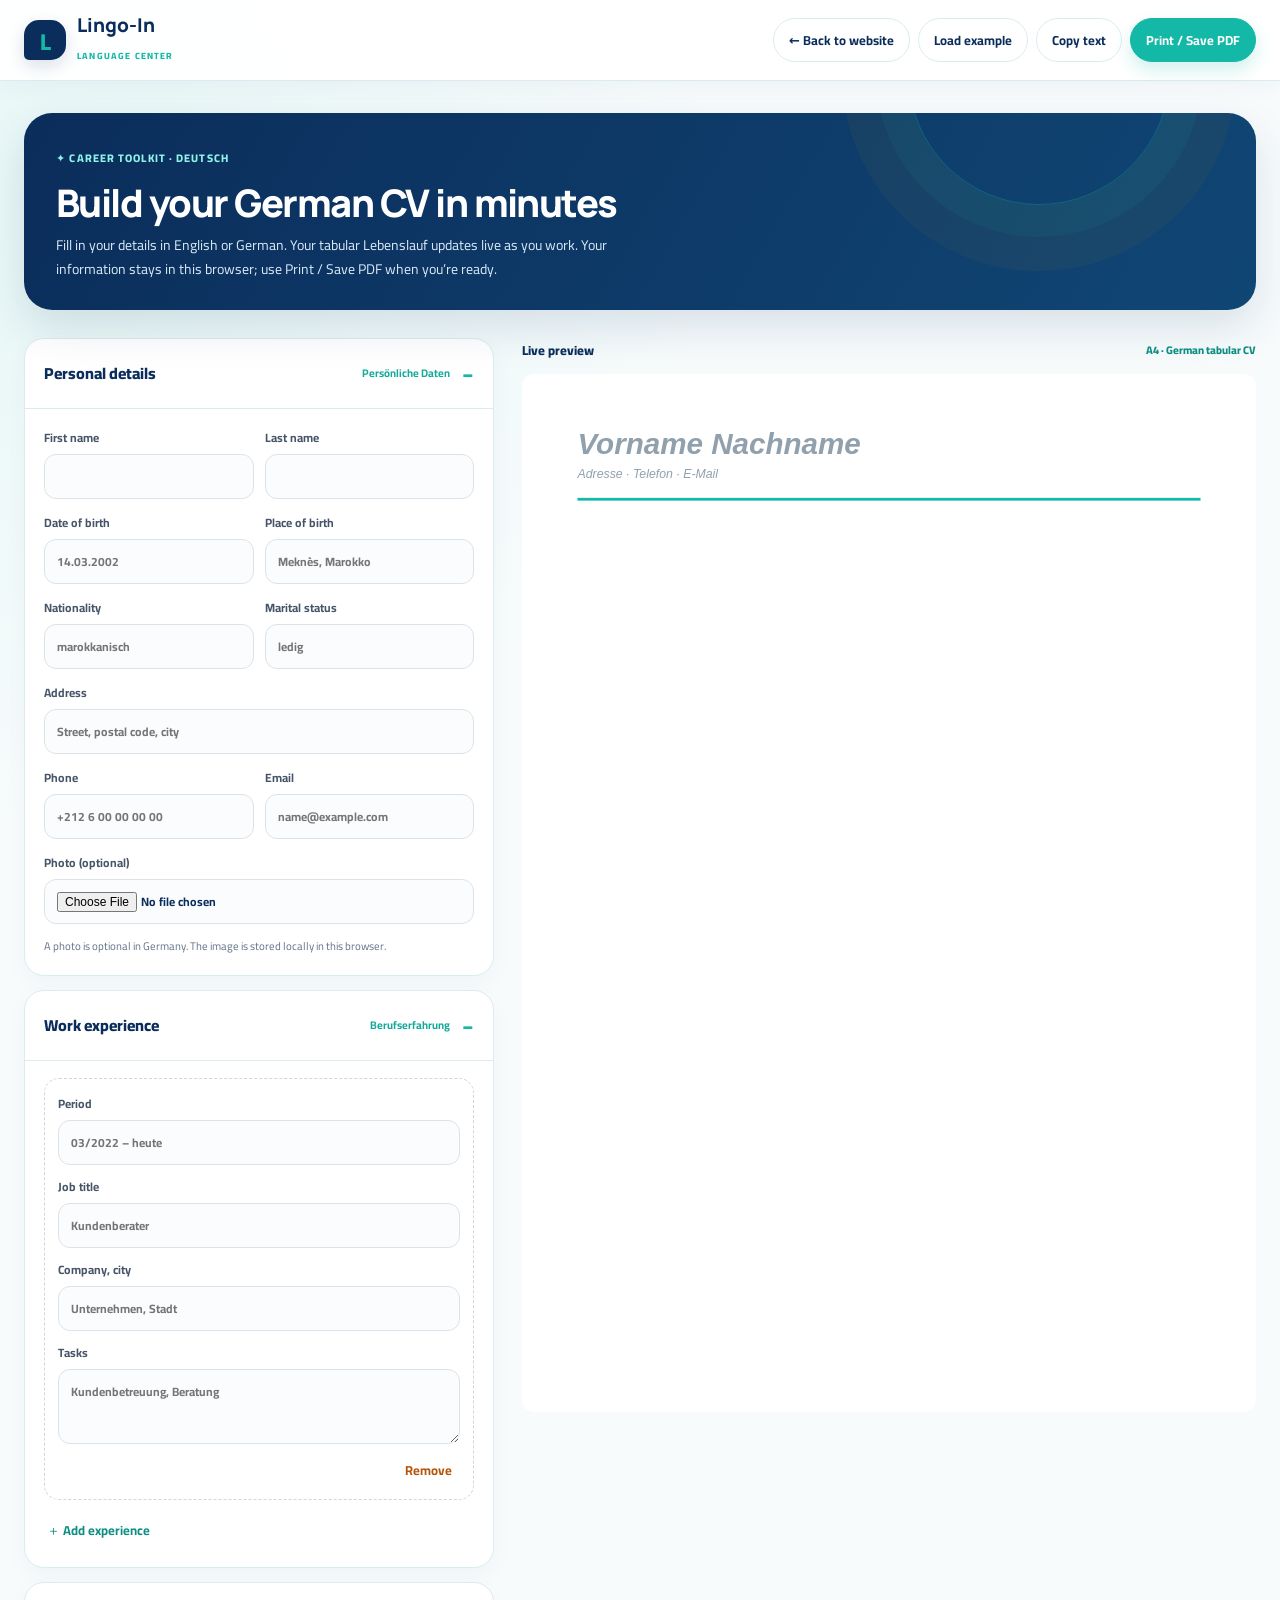
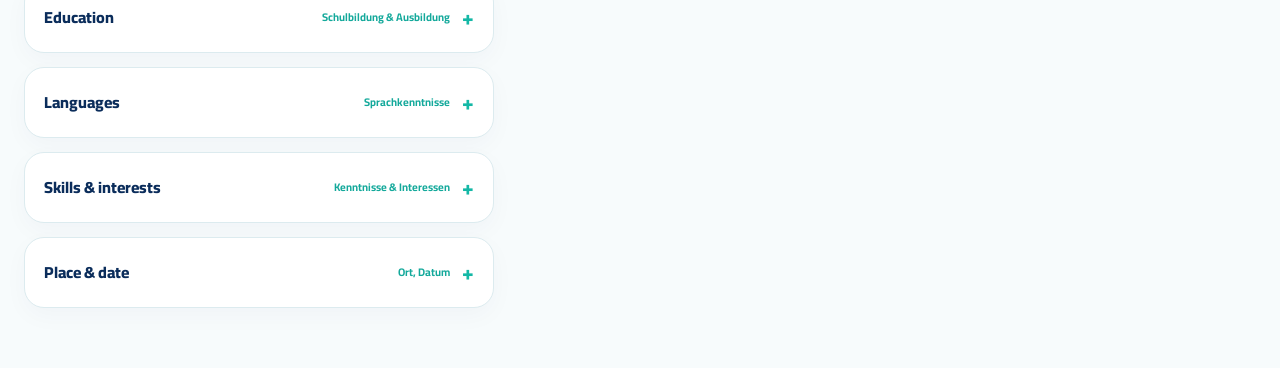
<file: public/lebenslauf.html>
<!doctype html>
<html lang="en">
<head>
<meta charset="utf-8">
<meta name="viewport" content="width=device-width, initial-scale=1, viewport-fit=cover">
<meta name="theme-color" content="#0b2d5b">
<title>German CV Builder | Lingo-In</title>
<link href="https://fonts.googleapis.com/css2?family=Cairo:wght@400;500;600;700;800&family=Manrope:wght@600;700;800&display=swap" rel="stylesheet">
<style>
:root{font-family:Cairo,system-ui,sans-serif;color:#0b2d5b;background:#f7fbfc;font-synthesis:none;--navy:#0b2d5b;--teal:#14b8a6;--amber:#f59e0b;--line:#dcebef;--muted:#64748b}*{box-sizing:border-box}body{margin:0;min-width:320px;background:radial-gradient(circle at 5% 10%,#e7f7f6 0,transparent 30%),#f7fbfc}.topbar{position:sticky;top:0;z-index:5;background:rgba(255,255,255,.95);backdrop-filter:blur(12px);border-bottom:1px solid var(--line);box-shadow:0 6px 20px #0b2d5b0a}.top-inner{max-width:1440px;margin:auto;padding:12px 24px;display:flex;align-items:center;justify-content:space-between;gap:16px}.brand{display:flex;align-items:center;gap:11px;color:var(--navy);text-decoration:none}.mark{width:42px;height:40px;border-radius:15px 15px 15px 5px;background:var(--navy);display:grid;place-items:center;color:var(--teal);font-weight:800;font-size:23px;box-shadow:0 6px 18px #0b2d5b26}.brand strong{display:block;font:800 19px Manrope,sans-serif}.brand small{font-size:9px;font-weight:800;letter-spacing:.13em;color:var(--teal)}.actions{display:flex;gap:8px;flex-wrap:wrap;justify-content:flex-end}button,.back{font:inherit;font-weight:700;font-size:13px;border-radius:999px;padding:9px 15px;border:1px solid var(--line);background:#fff;color:var(--navy);cursor:pointer;text-decoration:none;display:inline-flex;align-items:center;justify-content:center;gap:7px;transition:.2s}button:hover,.back:hover{border-color:var(--teal);transform:translateY(-1px)}.primary{background:var(--teal);border-color:var(--teal);color:white;box-shadow:0 8px 18px #14b8a633}.primary:hover{background:#0da599;color:white}.layout{max-width:1440px;margin:0 auto;padding:32px 24px 60px;display:grid;grid-template-columns:minmax(320px,470px) minmax(0,1fr);gap:28px;align-items:start}.intro{grid-column:1/-1;position:relative;overflow:hidden;padding:28px 32px;border-radius:28px;background:linear-gradient(120deg,#0b2d5b,#104674);color:#fff;box-shadow:0 18px 44px #0b2d5b20}.intro:after{content:'';position:absolute;width:260px;height:260px;border:1px solid #14b8a64d;border-radius:50%;right:7%;top:-170px;box-shadow:0 0 0 32px #14b8a610,0 0 0 66px #f59e0b0b}.eyebrow{display:inline-flex;align-items:center;gap:8px;color:#8ff4e8;font-size:11px;font-weight:800;letter-spacing:.1em;text-transform:uppercase}.intro h1{position:relative;margin:10px 0 8px;font:800 clamp(26px,4vw,38px)/1.15 Manrope,sans-serif;letter-spacing:-.04em}.intro p{position:relative;margin:0;color:#d9e8f4;max-width:75ch;font-size:14px;line-height:1.75}.panel{display:grid;gap:14px}.card{background:white;border:1px solid var(--line);border-radius:20px;overflow:hidden;box-shadow:0 8px 25px #0b2d5b08}.card summary{list-style:none;cursor:pointer;padding:15px 19px;font-weight:800;display:flex;align-items:center;justify-content:space-between;gap:12px}.card summary::-webkit-details-marker{display:none}.card summary:after{content:'+';color:var(--teal);font-size:21px}.card[open] summary{border-bottom:1px solid var(--line)}.card[open] summary:after{content:'−'}.card summary small{color:#14a99b;font-weight:700;font-size:11px;margin-inline-start:auto}.body{padding:17px 19px 19px;display:grid;gap:12px}.row{display:grid;grid-template-columns:1fr 1fr;gap:11px}label{display:grid;gap:5px;color:#475569;font-size:12px;font-weight:700}input,textarea{width:100%;font:inherit;color:var(--navy);background:#fbfcfd;border:1px solid #dce3e8;border-radius:12px;padding:10px 12px;outline:none}input:focus,textarea:focus{border-color:var(--teal);box-shadow:0 0 0 3px #14b8a61b}textarea{resize:vertical;min-height:75px}.entry{display:grid;gap:10px;border:1px dashed #cbd9df;border-radius:15px;padding:13px}.remove{justify-self:end;border:0;background:transparent;color:#b45309;padding:4px 8px}.add{justify-self:start;border:0;background:transparent;color:#0d8e83;padding:6px 3px}.hint{margin:0;color:var(--muted);font-size:11px}.preview-wrap{position:sticky;top:90px;min-width:0}.preview-title{display:flex;align-items:center;justify-content:space-between;margin:0 0 12px;color:var(--navy);font-size:13px;font-weight:800}.preview-title span{color:#0d8e83;font-size:11px}.sheet-scroll{overflow:hidden;border-radius:12px}.cv-sheet{width:794px;min-height:1123px;padding:56px 60px;background:white;color:#1c2633;box-shadow:0 14px 44px #0b2d5b1c;font:11.5pt/1.45 Arial,"Helvetica Neue",sans-serif;transform-origin:top left}.cv-head{display:flex;justify-content:space-between;gap:20px;align-items:flex-start;border-bottom:3px solid var(--teal);padding-bottom:16px;margin-bottom:18px}.cv-sheet h1{font-size:24pt;margin:0 0 4px;color:#0b2d5b;line-height:1.2}.contact{font-size:10pt;color:#475569}.photo{width:100px;height:130px;object-fit:cover;border-radius:5px}.cv-sheet h2{font-size:11pt;color:#0d8e83;margin:20px 0 8px;border-bottom:1px solid #dcebef;padding-bottom:4px}.cv-item{display:grid;grid-template-columns:130px 1fr;gap:14px;margin-bottom:9px;break-inside:avoid}.cv-date{color:#526174;font-size:10pt}.cv-role{font-weight:bold}.cv-desc{font-size:10.5pt;color:#374151;white-space:pre-line}.empty{color:#91a0ad;font-style:italic}.sign{margin-top:32px;color:#475569;font-size:10pt}.toast{position:fixed;left:50%;bottom:22px;z-index:10;transform:translateX(-50%);background:var(--navy);color:white;padding:10px 18px;border-radius:999px;font-size:13px;opacity:0;pointer-events:none;transition:opacity .2s}.toast.on{opacity:1}button:focus-visible,a:focus-visible{outline:3px solid var(--amber);outline-offset:3px}@media(max-width:980px){.layout{grid-template-columns:1fr}.preview-wrap{position:static}.intro{grid-column:1}}@media(max-width:560px){.top-inner{padding:10px 13px;align-items:flex-start}.brand strong{font-size:16px}.brand small{font-size:8px}.mark{width:36px;height:36px}.actions{gap:5px}.actions button{font-size:11px;padding:8px 10px}.layout{padding:20px 13px 40px;gap:19px}.intro{padding:22px;border-radius:21px}.row{grid-template-columns:1fr}.card summary{padding:14px}.body{padding:14px}.cv-sheet{padding:38px 35px}}@media print{body{background:#fff}.topbar,.intro,.panel,.preview-title,.toast{display:none!important}.layout{display:block;padding:0;max-width:none}.preview-wrap{position:static}.sheet-scroll{overflow:visible}.cv-sheet{transform:none!important;box-shadow:none;width:100%;min-height:0;padding:24mm 20mm}.cv-sheet h2{break-after:avoid}}
</style>
</head>
<body>
<header class="topbar"><div class="top-inner"><a class="brand" href="/" aria-label="Back to Lingo-In home"><span class="mark" aria-hidden="true">L</span><span><strong>Lingo-In</strong><small>LANGUAGE CENTER</small></span></a><div class="actions"><a class="back" href="/">← Back to website</a><button id="demo" type="button">Load example</button><button id="copy" type="button">Copy text</button><button class="primary" id="print" type="button">Print / Save PDF</button></div></div></header>
<main class="layout"><section class="intro"><span class="eyebrow">✦ Career toolkit · Deutsch</span><h1>Build your German CV in minutes</h1><p>Fill in your details in English or German. Your tabular Lebenslauf updates live as you work. Your information stays in this browser; use Print / Save PDF when you’re ready.</p></section>
<div class="panel" id="panel">
<details class="card" open><summary>Personal details <small>Persönliche Daten</small></summary><div class="body"><div class="row"><label>First name<input data-k="first" autocomplete="given-name"></label><label>Last name<input data-k="last" autocomplete="family-name"></label></div><div class="row"><label>Date of birth<input data-k="dob" placeholder="14.03.2002"></label><label>Place of birth<input data-k="pob" placeholder="Meknès, Marokko"></label></div><div class="row"><label>Nationality<input data-k="nat" placeholder="marokkanisch"></label><label>Marital status<input data-k="marital" placeholder="ledig"></label></div><label>Address<input data-k="addr" autocomplete="street-address" placeholder="Street, postal code, city"></label><div class="row"><label>Phone<input data-k="phone" type="tel" autocomplete="tel" placeholder="+212 6 00 00 00 00"></label><label>Email<input data-k="email" type="email" autocomplete="email" placeholder="name@example.com"></label></div><label>Photo (optional)<input id="photo" type="file" accept="image/*"></label><p class="hint">A photo is optional in Germany. The image is stored locally in this browser.</p></div></details>
<details class="card" open><summary>Work experience <small>Berufserfahrung</small></summary><div class="body"><div id="work"></div><button class="add" type="button" data-add="work">＋ Add experience</button></div></details>
<details class="card"><summary>Education <small>Schulbildung &amp; Ausbildung</small></summary><div class="body"><div id="edu"></div><button class="add" type="button" data-add="edu">＋ Add education</button></div></details>
<details class="card"><summary>Languages <small>Sprachkenntnisse</small></summary><div class="body"><div id="lang"></div><button class="add" type="button" data-add="lang">＋ Add language</button></div></details>
<details class="card"><summary>Skills &amp; interests <small>Kenntnisse &amp; Interessen</small></summary><div class="body"><label>Skills (one per line)<textarea data-k="skills" placeholder="MS Office – sehr gut&#10;Führerschein Klasse B"></textarea></label><label>Interests<input data-k="interests" placeholder="Fußball, Lesen, Reisen"></label></div></details>
<details class="card"><summary>Place &amp; date <small>Ort, Datum</small></summary><div class="body"><div class="row"><label>City<input data-k="city" placeholder="Meknès"></label><label>Date<input data-k="today" placeholder="26.11.2026"></label></div></div></details>
</div><section class="preview-wrap" aria-label="Live CV preview"><p class="preview-title">Live preview <span>A4 · German tabular CV</span></p><div class="sheet-scroll" id="scroll"><article class="cv-sheet" id="cv" aria-live="polite"></article></div></section></main><div class="toast" id="toast" role="status" aria-live="polite"></div>
<script>
(() => {
  const blank = () => ({first:'',last:'',dob:'',pob:'',nat:'',marital:'',addr:'',phone:'',email:'',skills:'',interests:'',city:'',today:'',photo:'',work:[{}],edu:[{}],lang:[{}]});
  let state = blank();
  try { const saved = JSON.parse(localStorage.getItem('lingoin-lebenslauf-v1') || 'null'); if (saved && typeof saved === 'object') state = {...state,...saved}; } catch {}
  const config = {
    work:[['when','Period','03/2022 – heute'],['title','Job title','Kundenberater'],['org','Company, city','Unternehmen, Stadt'],['desc','Tasks','Kundenbetreuung, Beratung']],
    edu:[['when','Period','09/2020 – 06/2022'],['title','Degree / school','Abschluss oder Ausbildung'],['org','School, city','Schule, Stadt'],['desc','Details','Schwerpunkte oder Kenntnisse']],
    lang:[['name','Language','Deutsch'],['level','Level','B1 (Goethe-Zertifikat)']]
  };
  const escape = value => String(value || '').replace(/[&<>"']/g, char => ({'&':'&amp;','<':'&lt;','>':'&gt;','"':'&quot;',"'":'&#39;'}[char]));
  const save = () => { try { localStorage.setItem('lingoin-lebenslauf-v1', JSON.stringify(state)); } catch { notify('Browser storage is full; remove the photo or try a smaller image.'); } };
  const notify = message => { const toast=document.getElementById('toast'); toast.textContent=message; toast.classList.add('on'); window.clearTimeout(notify.timer); notify.timer=window.setTimeout(()=>toast.classList.remove('on'),2400); };
  function renderForms(){
    Object.keys(config).forEach(key=>{
      const box=document.getElementById(key); box.replaceChildren();
      (Array.isArray(state[key])?state[key]:[]).forEach((item,index)=>{
        const entry=document.createElement('div'); entry.className='entry';
        config[key].forEach(([field,label,placeholder])=>{
          const wrap=document.createElement('label'); wrap.textContent=label;
          const input=document.createElement(field==='desc'?'textarea':'input');
          input.dataset.list=key; input.dataset.i=String(index); input.dataset.f=field; input.placeholder=placeholder; input.value=item[field]||''; wrap.append(input); entry.append(wrap);
        });
        const remove=document.createElement('button'); remove.type='button'; remove.className='remove'; remove.dataset.rm=key; remove.dataset.i=String(index); remove.textContent='Remove'; entry.append(remove); box.append(entry);
      });
    });
    document.querySelectorAll('[data-k]').forEach(input=>{input.value=state[input.dataset.k]||'';});
  }
  const section=(title,html)=>html?`<h2>${title}</h2>${html}`:'';
  const rows=list=>list.join('');
  function renderCV(){
    const name=`${state.first||''} ${state.last||''}`.trim();
    const contacts=[state.addr,state.phone,state.email].filter(Boolean).map(escape);
    const head=`<div class="cv-head"><div><h1>${name?escape(name):'<span class="empty">Vorname Nachname</span>'}</h1><div class="contact">${contacts.length?contacts.join('<br>'):'<span class="empty">Adresse · Telefon · E-Mail</span>'}</div></div>${state.photo?`<img class="photo" alt="CV portrait" src="${state.photo}">`:''}</div>`;
    const personal=[['Geburtsdatum / -ort',[state.dob,state.pob].filter(Boolean).join(' in ')],['Staatsangehörigkeit',state.nat],['Familienstand',state.marital]].filter(row=>row[1]).map(row=>`<div class="cv-item"><div class="cv-date">${row[0]}</div><div>${escape(row[1])}</div></div>`);
    const timeline=list=>(Array.isArray(list)?list:[]).filter(item=>item.when||item.title||item.org||item.desc).map(item=>`<div class="cv-item"><div class="cv-date">${escape(item.when)}</div><div>${item.title?`<div class="cv-role">${escape(item.title)}</div>`:''}${item.org?`<div>${escape(item.org)}</div>`:''}${item.desc?`<div class="cv-desc">${escape(item.desc)}</div>`:''}</div></div>`);
    const languages=(Array.isArray(state.lang)?state.lang:[]).filter(item=>item.name).map(item=>`<div class="cv-item"><div class="cv-date">${escape(item.name)}</div><div>${escape(item.level)}</div></div>`);
    const skills=String(state.skills||'').split('\n').filter(Boolean).map(skill=>`<div class="cv-item"><div class="cv-date"></div><div>${escape(skill)}</div></div>`);
    if(state.interests) skills.push(`<div class="cv-item"><div class="cv-date">Interessen</div><div>${escape(state.interests)}</div></div>`);
    const sign=(state.city||state.today)?`<div class="sign">${escape([state.city,state.today].filter(Boolean).join(', '))}</div>`:'';
    document.getElementById('cv').innerHTML=head+section('Persönliche Daten',rows(personal))+section('Berufserfahrung',rows(timeline(state.work)))+section('Schulbildung und Ausbildung',rows(timeline(state.edu)))+section('Sprachkenntnisse',rows(languages))+section('Kenntnisse und Interessen',rows(skills))+sign;
    fit();
  }
  function fit(){const cv=document.getElementById('cv'),scroll=document.getElementById('scroll');if(matchMedia('print').matches)return;const scale=Math.min(1,scroll.clientWidth/794);cv.style.transform=`scale(${scale})`;scroll.style.height=`${cv.offsetHeight*scale}px`;}
  function sync(){save();renderCV();}
  document.getElementById('panel').addEventListener('input',event=>{const target=event.target;if(target.dataset.k)state[target.dataset.k]=target.value;else if(target.dataset.list){state[target.dataset.list][Number(target.dataset.i)][target.dataset.f]=target.value;}sync();});
  document.addEventListener('click',event=>{const target=event.target.closest('button');if(!target)return;if(target.dataset.add){state[target.dataset.add].push({});renderForms();sync();}if(target.dataset.rm){const list=state[target.dataset.rm];list.splice(Number(target.dataset.i),1);if(!list.length)list.push({});renderForms();sync();}});
  document.getElementById('photo').addEventListener('change',event=>{const file=event.target.files?.[0];if(!file)return;if(!file.type.startsWith('image/')){notify('Choose an image file.');return;}if(file.size>2*1024*1024){notify('Please choose a photo smaller than 2 MB.');event.target.value='';return;}const reader=new FileReader();reader.onload=()=>{state.photo=String(reader.result||'');sync();};reader.onerror=()=>notify('Could not read that photo.');reader.readAsDataURL(file);});
  document.getElementById('print').addEventListener('click',()=>{document.getElementById('cv').style.transform='none';window.print();window.setTimeout(fit,300);});
  document.getElementById('copy').addEventListener('click',async()=>{try{await navigator.clipboard.writeText(document.getElementById('cv').innerText);notify('CV text copied');}catch{notify('Copy is unavailable in this browser.');}});
  document.getElementById('demo').addEventListener('click',()=>{const photo=state.photo;state={...blank(),first:'Max',last:'Mustermann',dob:'14.03.2002',pob:'Meknès, Marokko',nat:'marokkanisch',marital:'ledig',addr:'Rue 12, 50000 Meknès, Marokko',phone:'+212 6 00 00 00 00',email:'max.mustermann@example.com',skills:'MS Office – sehr gut\nErste-Hilfe-Kurs\nFührerschein Klasse B',interests:'Fußball, Lesen, Reisen',city:'Meknès',today:new Intl.DateTimeFormat('de-DE').format(new Date()),photo,work:[{when:'09/2022 – heute',title:'Kundenberater',org:'Call-Center, Meknès',desc:'Kundenbetreuung auf Französisch und Arabisch\nBearbeitung von Reklamationen'},{when:'06/2021 – 08/2021',title:'Praktikant',org:'Elektro Atlas, Fès',desc:'Mitarbeit bei Installationen'}],edu:[{when:'09/2020 – 06/2022',title:'Diplôme de Technicien, Elektrotechnik',org:'OFPPT, Meknès',desc:''},{when:'09/2017 – 06/2020',title:'Baccalauréat',org:'Lycée Moulay Ismail, Meknès',desc:'Schwerpunkt: Naturwissenschaften'}],lang:[{name:'Arabisch',level:'Muttersprache'},{name:'Französisch',level:'fließend (C1)'},{name:'Deutsch',level:'B1 (Goethe-Zertifikat)'},{name:'Englisch',level:'gute Kenntnisse (B2)'}]};renderForms();sync();notify('Example loaded');});
  window.addEventListener('resize',fit);renderForms();renderCV();
})();
</script>
</body>
</html>
</file>
